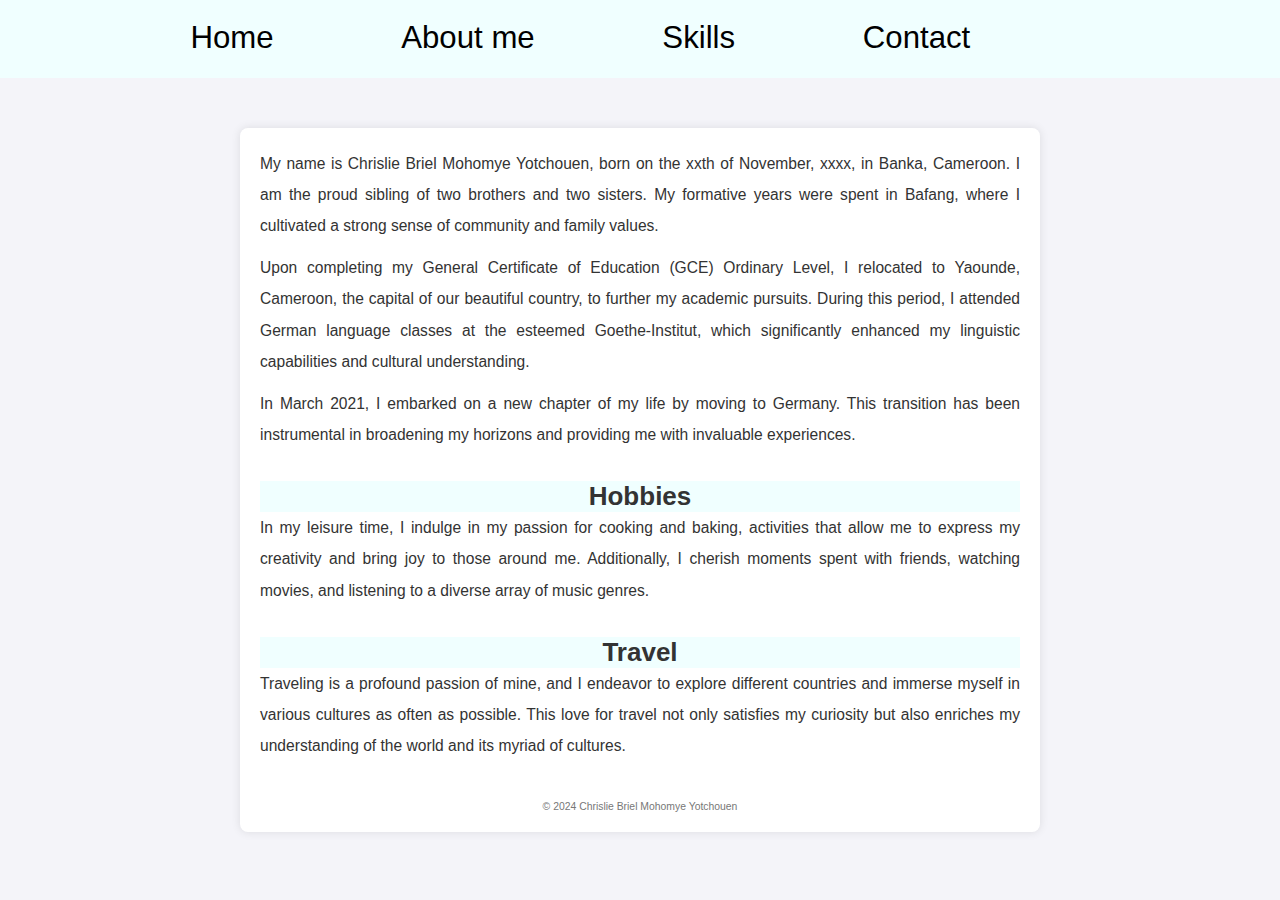
<file: aboutMe.html>
<!DOCTYPE html>
<html>
    <head>
        <meta charset="UTF-8">
        <meta name="viewport" content="width=device-width, initial-scale=1.0">
        <meta name="author" content="Chrislie Briel Mohomye Yotchouen">
        <title>aboutMe</title>
        <link rel="stylesheet" href="styles.css">
    </head>
    <body>

    <section class="header">
        <nav class="naviBar">
            <a href="index.html">Home</a>
            <a href="aboutMe.html">About me</a>
            <a href="skills.html">Skills</a>
            <a href="contact.html">Contact</a>
        </nav>
    </section>

    <div class="personalInfo">

        <p class="pAboutMe">My name is Chrislie Briel Mohomye Yotchouen, born on the xxth of November, xxxx, in Banka, Cameroon. 
            I am the proud sibling of two brothers and two sisters. My formative years were spent in Bafang, 
            where I cultivated a strong sense of community and family values.</p><br>

            <p class="pAboutMe">Upon completing my General Certificate of Education (GCE) Ordinary Level, 
            I relocated to Yaounde, Cameroon, the capital of our beautiful country, to further my academic pursuits. During this period, 
            I attended German language classes at the esteemed Goethe-Institut, which significantly enhanced 
            my linguistic capabilities and cultural understanding.</p><br>

            <p class="pAboutMe">In March 2021, I embarked on a new chapter of my life by moving to Germany. 
            This transition has been instrumental in broadening my horizons and providing me with invaluable experiences.</p><br>

    <div class="hobbies">
        <h2>Hobbies</h2>
        <p class="pAboutMe">In my leisure time, I indulge in my passion for cooking and baking, activities that allow me to express my creativity 
            and bring joy to those around me. Additionally, I cherish moments spent with friends, watching movies, 
            and listening to a diverse array of music genres.</p>
    </div><br>

    <div class="travel">
        <h2>Travel</h2>
        <p class="pAboutMe">Traveling is a profound passion of mine, and I endeavor to explore different countries and immerse myself in various cultures as often as possible. 
            This love for travel not only satisfies my curiosity but also enriches my understanding of the world and its myriad of cultures.</p></p>
    </div>

    <div class="footer">
        <p>&copy; 2024 Chrislie Briel Mohomye Yotchouen</p>
    </div>

</div>

</body>
</html>
</file>
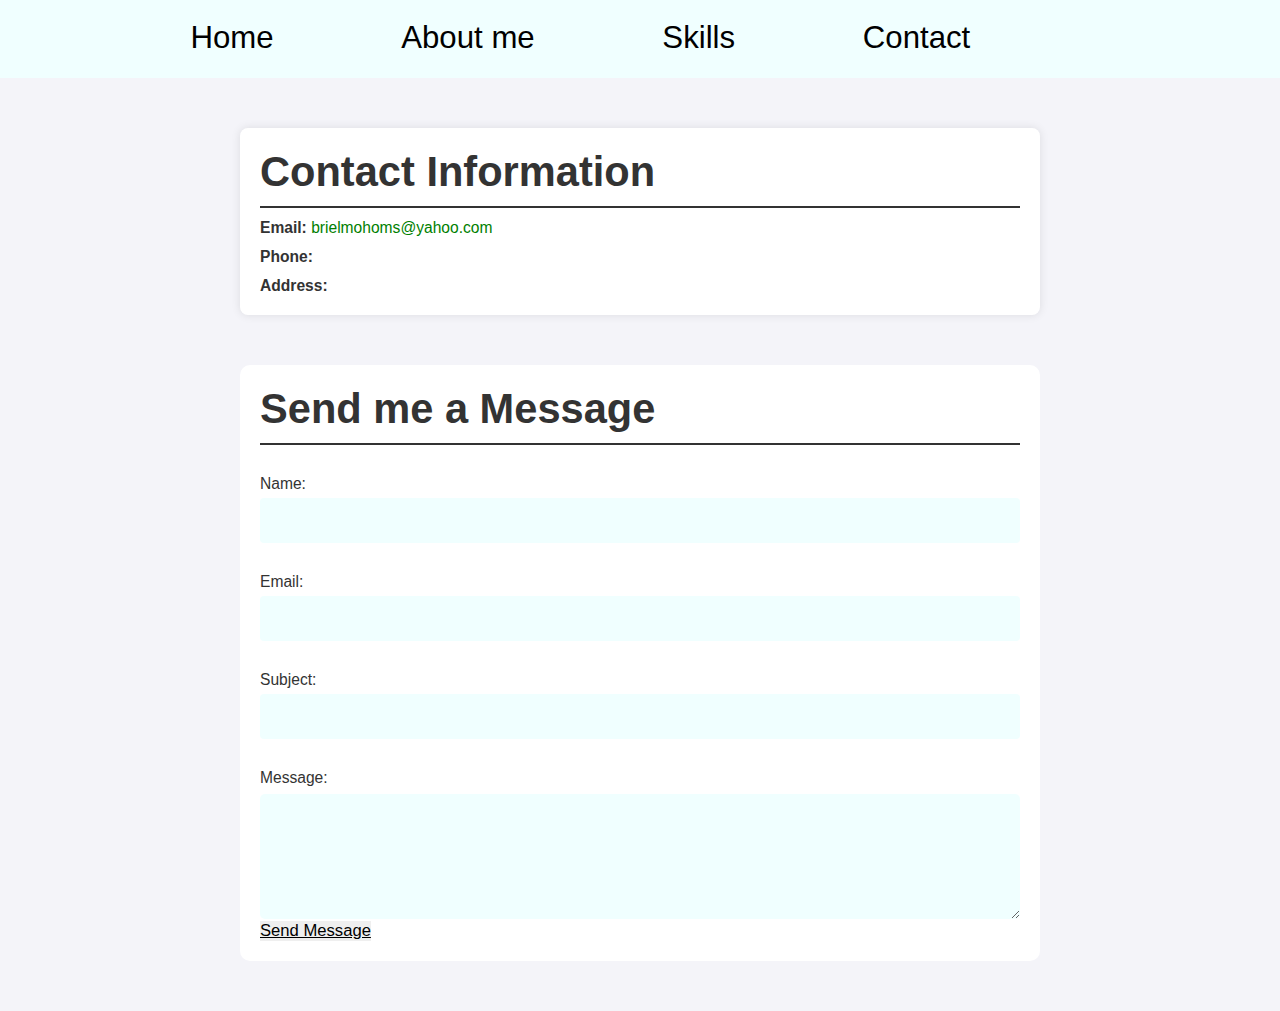
<file: contact.html>
<!DOCTYPE html>
<html>

    <head>
        <meta charset="UTF-8">
        <meta name="viewport" content="width=device-width, initial-scale=1.0">
        <meta name="author" content="Chrislie Briel Mohomye Yotchouen">
        <title>Contact</title>
        <link rel="stylesheet" href="styles.css">
    </head>

    <body>

        <section class="header">
            <nav class="naviBar">
                <a href="index.html">Home</a>
                <a href="aboutMe.html">About me</a>
                <a href="skills.html">Skills</a>
                <a href="contact.html">Contact</a>
            </nav>
        </section>

        <section class="contactInfo">
            <h5>Contact Information</h5>
            <br>
            <p><strong>Email:</strong> <a href="mailto:brielmohoms@yahoo.com">brielmohoms@yahoo.com</a></p>
            <br>
            <p><strong>Phone:</strong> <a href="tel:+4915738223958"></a></p>
            <br>
            <p><strong>Address:</strong></p>
        </section>

        
        <section class="contactForm">
            <h6>Send me a Message</h6>
            <form action="contactForm.php" method="post">
                <label for="name">Name:</label>
                <input type="text" id="name" name="name" required>

                <label for="email">Email:</label>
                <input type="email" id="email" name="email" required>

                <label for="subject">Subject:</label>
                <input type="text" id="subject" name="subject" required>

                <label for="message">Message:</label>
                <textarea id="message" name="message" rows="5" required></textarea>
                <br>
                <button type="submit">Send Message</button>
            </form>
        </section>

    </body>
</file>
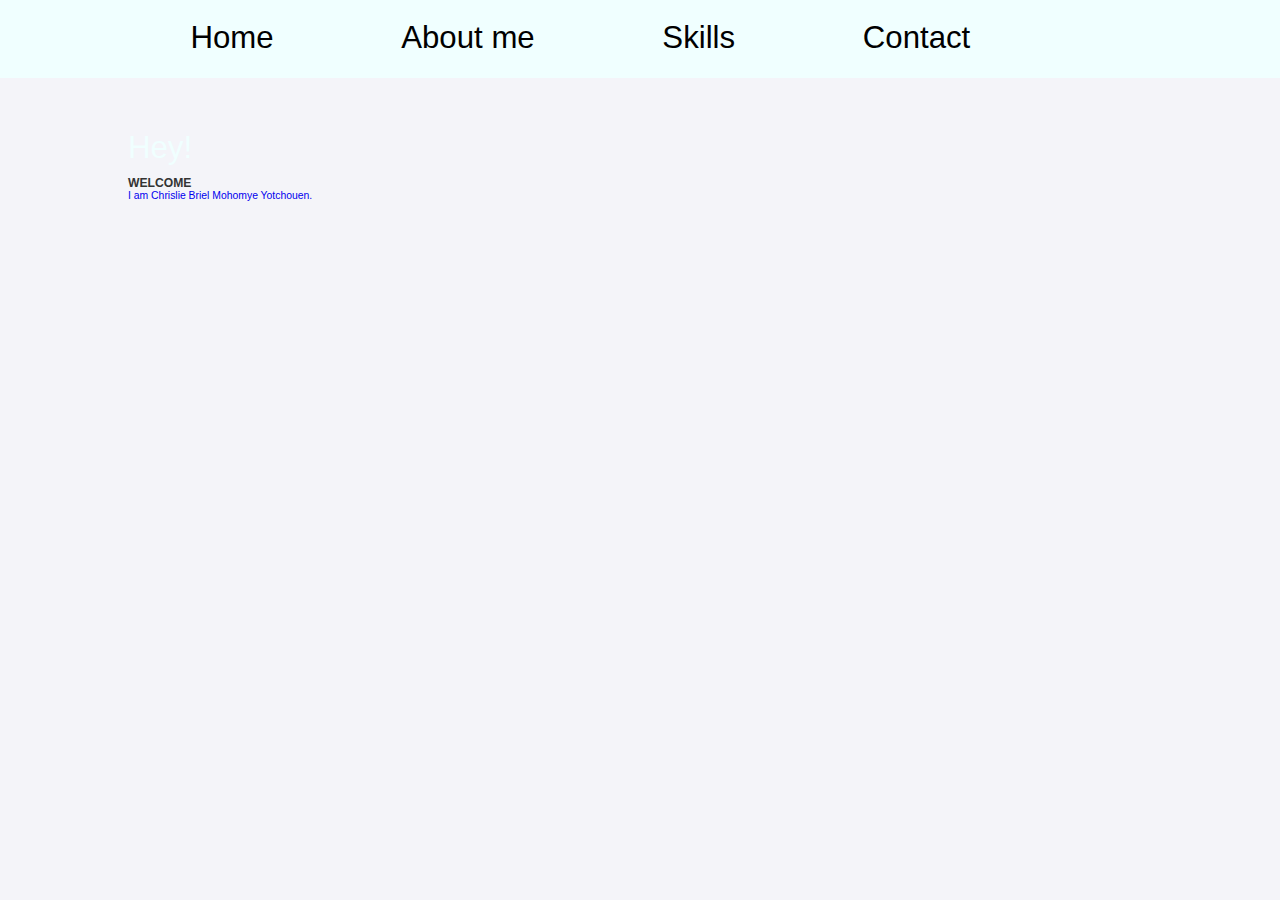
<file: home.html>
<!DOCTYPE html>
<html>
  
<head>
  <meta charset="UTF-8">
  <meta name="viewport" content="width=device-width, initial-scale=1.0">
  <meta name="author" content="Chrislie Briel Mohomye Yotchouen">
  <title>AboutME</title>
  <link rel="stylesheet" href="styles.css">
</head>

<body>

  <section class="header">
    <nav class="naviBar">
      <a href="home.html">Home</a>
      <a href="aboutMe.html">About me</a>
      <a href="skills.html">Skills</a>
      <a href="contact.html">Contact</a>
    </nav>
    
  </section>
  
  <section class="home">
    <div class="slide">
      <div class="content">
        <span>Hey!</span>
        <h3>WELCOME</h3>
        <a href="#" class="btn"><p>I am Chrislie Briel Mohomye Yotchouen.</p></a>
      </div>
    </div>
  </section>

  <script>
    const me = document.querySelector(".me")
    const narlinks = document.querySelector(".naviBar")
    me.addEventListener('click',
    ()=>{
          narlinks.classList.toggle('mobile-menu')
    })
  </script>

<script>
  document.addEventListener('DOMContentLoaded', () => {
      const mobileMenuButton = document.querySelector('.mobile-menu');
      const navBar = document.querySelector('.naviBar');

      mobileMenuButton.addEventListener('click', () => {
          navBar.classList.toggle('active');
      });
  });
</script>

</body>
</html>
</file>
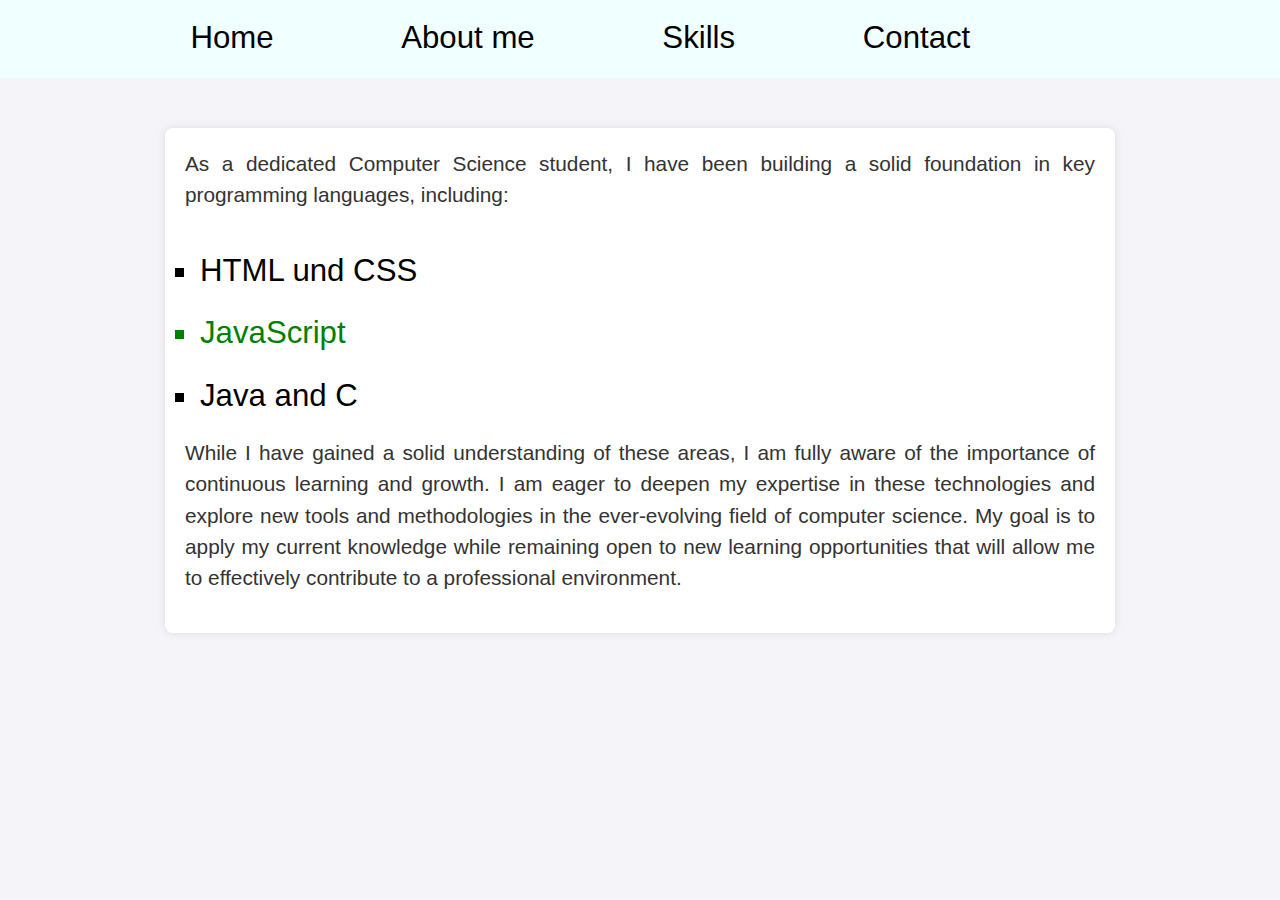
<file: skills.html>
<!DOCTYPE html>
<html>
    <head>
        <meta charset="UTF-8">
        <meta name="viewport" content="width=device-width, initial-scale=1.0">
        <meta name="author" content="Chrislie Briel Mohomye Yotchouen">
        <title>skills</title>
        <link rel="stylesheet" href="styles.css">
    </head>

    <body>

    <section class="header">
        <nav class="naviBar">
            <a href="index.html">Home</a>
            <a href="aboutMe.html">About me</a>
            <a href="skills.html">Skills</a>
            <a href="contact.html">Contact</a>
        </nav>
    </section>

    <div class="skillSection">

        <p>As a dedicated Computer Science student, 
            I have been building a solid foundation in key programming languages, including:
        </p>

        <ul>
            <li style="color: black;">HTML und CSS</li>
            <li style="color: green;">JavaScript</li>
            <li style="color: black;">Java and C</li>
        </ul><br>

        <p>While I have gained a solid understanding of these areas, 
            I am fully aware of the importance of continuous learning and growth. 
            I am eager to deepen my expertise in these technologies and explore new tools and methodologies 
            in the ever-evolving field of computer science. My goal is to apply my current knowledge 
            while remaining open to new learning opportunities that will allow me to effectively contribute 
            to a professional environment.</p>

    </div>
</body>
</html>
</file>
<file: styles.css>
*{
    font-family: 'Franklin Gothic Medium', 'Arial Narrow', Arial, sans-serif;
    padding: 0;
    margin: 0;
    box-sizing: border-box;
    border: none;
    text-decoration: none;
    outline: none;
    transition: all 1s ease-in-out
  }

html{
    font-size: 65%;
    overflow-x: hidden;
    transition: all 1s ease-in-out
}

section{
    padding: 5rem 10%;
    overflow: hidden;
    background-size: cover !important;
    background-position: center !important;
    transition: all 1s ease-in-out
}

.header{
    position: relative;
    display: flex;
    justify-content: space-between;
    align-items: center;
    padding-top: 2rem;
    padding-bottom: 2rem;
    border: none;
    background: azure;

    .naviBar{
        z-index: 1000 !important;

        a{
            font-size: 3rem;
            margin-left: 3rem;
            margin-right: 3rem;
            color: black;
            padding: 1rem 3rem;
            transition: all 1s ease-in-out
        }

        a:hover{
            color:lightcyan;
            border: solid;
            background-color: darkgray;
        }
    }
}

@media (min-width:2000px) {

    .naviBar{
     position: absolute;
     display: flex;
     flex-direction: column;
     background: azure;
     backdrop-filter:blue(70px);
     width: 800px;
     height: 40vh;
     justify-content: center;
     align-items: center;
     padding: 10 ;
     margin-top: 5px;
     margin-left: -100%;
     transition: all 1s ease-in-out;
    }
    .navbar{
      margin-left: 0;
    }
     .header{
      display: block;
      top: 30px;
      right: 20px;
      width: 70px;
      cursor: pointer;
    }
}

.index{
    padding: 0;

    .slide{
        background-image: linear-gradient(rgba(0, 0, 0, 0.6), rgba(0, 0, 0, 0.6)), url(/images/briel.jpg);
        background-size: 750px !important;
        background-position: center center !important;
        transition: all 1s ease-in-out;
        text-align: center;
        display: flex;
        justify-content: center;
        align-items: center;
        min-height: 60rem;

        .content{
            display: block;
            font-size: 3rem;
            color: azure;
            width: 85rem;

            h3{
                font-size: 6vw;
                color: azure;
                text-transform: uppercase;
                line-height: 1;
                text-shadow: darkgray;
                padding: 1rem 0;
            }

            .btn{
                display: inline-block;
                font-size: 1.7rem;
                padding: 1rem 3rem;
                color:azure;
            }
        }
    }
}

span{
    display: block;
    font-size: 3rem;
    color: azure;
    padding-bottom: 1rem;
}

/*Styles for the aboutMe*/

body {
    font-family: 'Arial, sans-serif';
    background-color: #f4f4f9;
    color: #333;
    margin: 0;
    padding: 0;
}

.personalInfo {
    max-width: 100%;
    margin: 50px auto;
    padding: 20px;
    background-color: #fff;
    box-shadow: 0 0 10px rgba(0, 0, 0, 0.1);
    border-radius: 8px;
}

h2 {
    text-align: center;
    color:#333;
    background-color: azure;
    font-size: 2.5em;
}

.pAboutMe {
    line-height: 2.0;
    font-size: 1.5em;
    font-weight: normal;
    text-align: justify;
}

.hobbies, .travel {
    margin-top: 20px;
}

.footer {
    text-align: center;
    margin-top: 40px;
    font-size: 1em;
    color: #777;
}

@media (max-width: 2000px) {
    .personalInfo {
        width: 800px;
        height: auto;
    }
}

/*Styles for Skills*/

.skillSection {
    max-width: 100%;
    margin: 50px auto;
    padding: 20px;
    background-color: #fff;
    box-shadow: 0 0 10px rgba(0, 0, 0, 0.1);
    border-radius: 8px;
}

.skillSection p {
    line-height: 1.5;
    font-size: 2.0em;
    text-align: justify;
    margin-bottom: 20px;
}

.skillSection ul {
    display: inline-block;
    text-align: left;
    list-style-type: square;
    padding-left: 15px;
    margin: 10px auto;
    line-height: 2.0;
    font-size: 3.0em;
}

@media (max-width: 2000px) {
    .skillSection {
        width: 950px;
        height: auto;
    }
}

/*Styles for Contact*/

.contactInfo p {
    font-size: 1.5em;
}

.contactInfo a {
    color:green;
    text-decoration: none;
}

.contactInfo h5 {
    font-size: 4.0em;
    padding-bottom: 10px;
    border-bottom: 2px solid #333;
}

.contactInfo a:hover {
    text-decoration: underline;
}

.contactInfo {
    max-width: 100%;
    margin: 50px auto;
    padding: 20px;
    background-color: #fff;
    box-shadow: 0 0 10px rgba(0, 0, 0, 0.1);
    border-radius: 8px;
}

@media (max-width: 2000px) {
    .contactInfo {
        width: 800px;
        height: auto;
    }
}

.contactForm {
    max-width: 100%;
    margin: 50px auto;
    padding: 20px;
    background-color: #fff;
    border-radius: 10px;
}

@media (max-width: 2000px) {
    .contactForm {
        width: 800px;
        height: auto;
    }
}

.contactForm h6 {
    font-size: 4.0em;
    border-bottom: 2px solid #333;
    padding-bottom: 10px;
}

.contactForm label {
    display: block;
    margin-top: 30px;
    font-size: 1.5em;
}

.contactForm textarea {
    width: 100%;
    padding: 25px;
    margin-top: 7px;
    border-radius: 5px;
    background-color: azure ;
}

.contactForm input{
    width: 100%;
    padding: 15px;
    margin-top: 5px;
    border-radius: 4px;
    background-color: azure ;
}

.contactForm button {
    text-align: left;
    font-size: 1.6em;
    text-decoration: underline;
}
</file>
